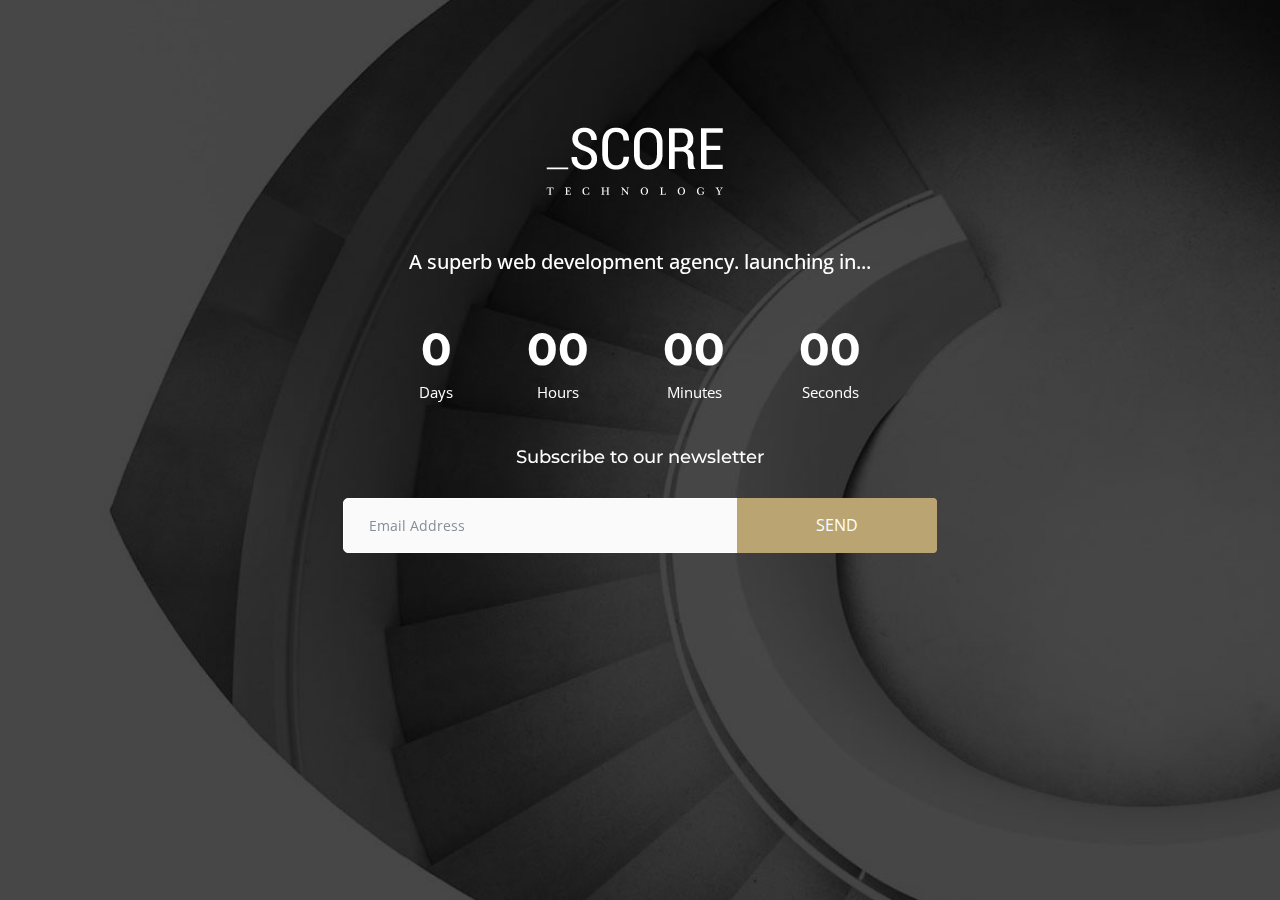
<file: index.html>
<!DOCTYPE html>
<html lang="en">
  <head>
    <!-- Required meta tags -->
    <meta charset="utf-8">
    <meta name="viewport" content="width=device-width, initial-scale=1, shrink-to-fit=no">
    <meta name="google-site-verification" content="LL2OB1xCASBWKGUPuEe1jd6JcSck_5Oa8gmdsB-Ub5U" />
    <!-- Favicon -->
    <link rel="icon" href="assets/img/favicon.ico" type="image/x-icon">
    <title>UnderScore Technology - Coming Soon</title>

    <!-- Bootstrap CSS -->
    <link rel="stylesheet" type="text/css" href="assets/css/bootstrap.min.css" >
    <!-- Fonts -->
    <link rel="stylesheet" type="text/css" href="assets/fonts/line-icons.css">
    <!-- Slicknav -->
    <link rel="stylesheet" type="text/css" href="assets/css/slicknav.css">
    <!-- Off Canvas Menu -->
    <link rel="stylesheet" type="text/css" href="assets/css/menu_sideslide.css">
    <!-- Color Switcher -->
    <link rel="stylesheet" type="text/css" href="assets/css/vegas.min.css">
    <!-- Animate -->
    <link rel="stylesheet" type="text/css" href="assets/css/animate.css">
    <!-- Main Style -->
    <link rel="stylesheet" type="text/css" href="assets/css/main.css">
    <!-- Responsive Style -->
    <link rel="stylesheet" type="text/css" href="assets/css/responsive.css">

    <!-- Google Tag Manager -->
    <script>(function(w,d,s,l,i){w[l]=w[l]||[];w[l].push({'gtm.start':
    new Date().getTime(),event:'gtm.js'});var f=d.getElementsByTagName(s)[0],
    j=d.createElement(s),dl=l!='dataLayer'?'&l='+l:'';j.async=true;j.src=
    'https://www.googletagmanager.com/gtm.js?id='+i+dl;f.parentNode.insertBefore(j,f);
    })(window,document,'script','dataLayer','GTM-PQT4WNW');</script>
    <!-- End Google Tag Manager -->

  </head>
  <body>

    <!-- Google Tag Manager (noscript) -->
<noscript><iframe src="https://www.googletagmanager.com/ns.html?id=GTM-PQT4WNW"
height="0" width="0" style="display:none;visibility:hidden"></iframe></noscript>
<!-- End Google Tag Manager (noscript) -->

    <div class="bg-wraper overlay has-vignette">
      <div id="example" class="slider opacity-50 vegas-container" style="height: 983px;">

      </div>
    </div>

      <!-- Coundown Section Start -->
    <section class="countdown-timer">
      <div class="container">
        <div class="row justify-content-center">
          <div class="col-lg-8 col-md-12 col-xs-12 text-center">

            <div class="heading-count">
                <a href="/"><img class="logo" src="assets/img/logo.png" alt=""></a>
              <h5>A superb web development agency. launching in...</h5>
            </div>
          </div>
          <div class="col-lg-8 col-md-12 col-xs-12">
            <div class="row time-countdown justify-content-center">
              <div id="clock" class="time-count"></div>
            </div>
            <div class="subscribe-form text-center">
              <div class="heading-count">
              <h4>Subscribe to our newsletter</h4>


              <form class="form-inline" action="https://usebasin.com/f/02d5cb6952ad" method="POST">
                <input name="email" class="form-control btn-rounded" placeholder="Email Address" type="email">
                <!-- <input type="hidden" name="_next" value="/thanks.html" /> -->
              <input type="text" name="_gotcha" style="display: none">
              <button class="btn btn-common btn-round" type="submit" type="submit">Send</button>
            </form>
            </div>
          </div>
          </div>
        </div>
      </div>
    </section>
    <!-- Coundown Section End -->

    <!-- Preloader -->
    <div id="preloader">
      <div class="loader" id="loader-1"></div>
    </div>
    <!-- End Preloader -->

    <!-- jQuery first, then Popper.js, then Bootstrap JS -->
    <script src="assets/js/jquery-min.js"></script>
    <script src="assets/js/popper.min.js"></script>
    <script src="assets/js/bootstrap.min.js"></script>
    <script src="assets/js/vegas.min.js"></script>
    <script src="assets/js/jquery.countdown.min.js"></script>
    <script src="assets/js/classie.js"></script>
    <script src="assets/js/jquery.nav.js"></script>
    <script src="assets/js/jquery.easing.min.js"></script>
    <script src="assets/js/wow.js"></script>
    <script src="assets/js/jquery.slicknav.js"></script>
    <script src="assets/js/main.js"></script>
    <script src="assets/js/form-validator.min.js"></script>
    <script src="assets/js/contact-form-script.min.js"></script>

    <script type="text/javascript">
      $("#example").vegas({
          timer: false,
          delay: 6000,
          transitionDuration: 2000,
          transition: "blur",
          slides: [
              { src: "assets/img/slide1.jpg" },
              { src: "assets/img/slide2.jpg" },
              { src: "assets/img/slide3.jpg" }
          ]
      });
    </script>

  </body>
</html>
</file>
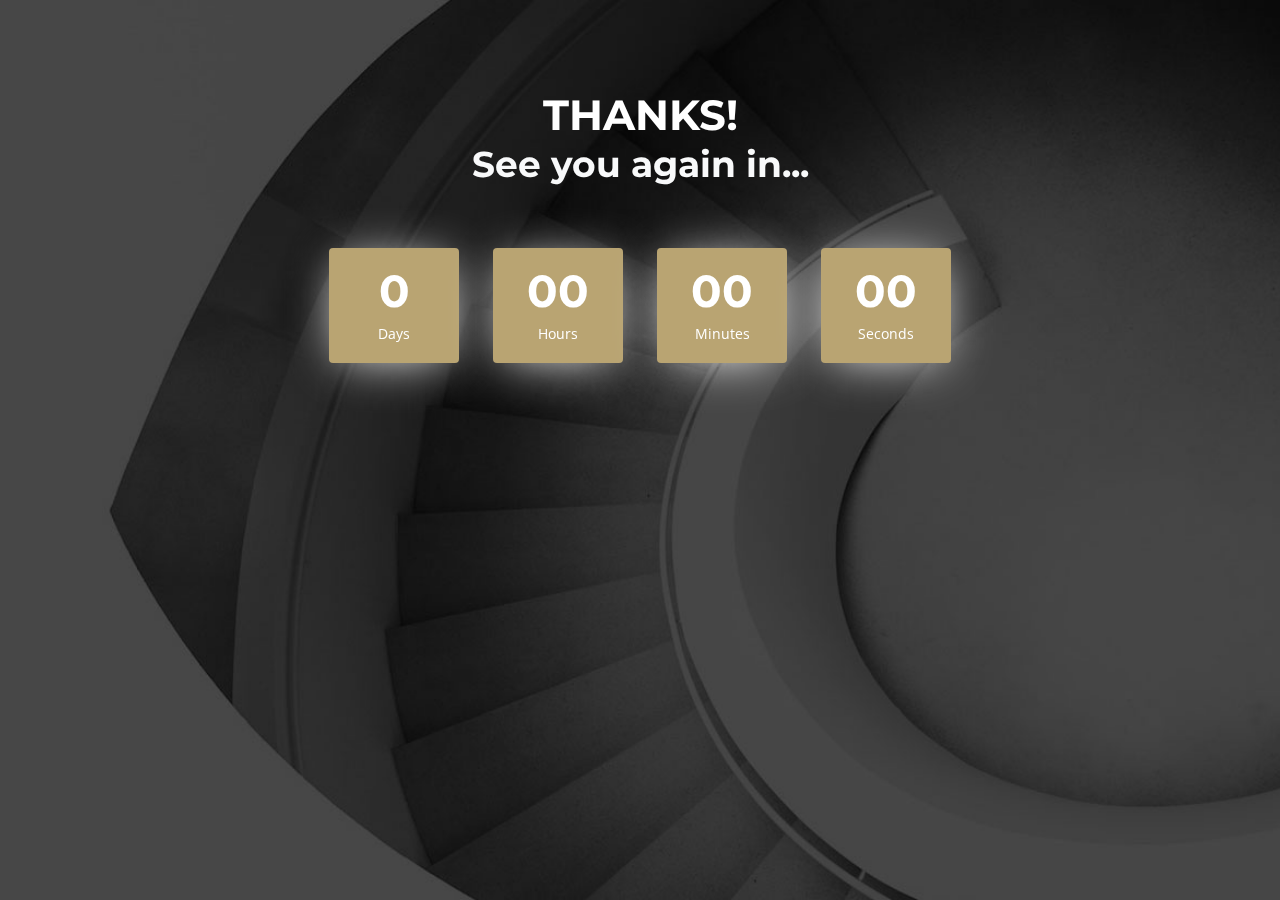
<file: thanks.html>
<!DOCTYPE html>
<html lang="en">
  <head>
    <!-- Required meta tags -->
    <meta charset="utf-8">
    <meta name="viewport" content="width=device-width, initial-scale=1, shrink-to-fit=no">

    <title>Underscore Technology Ltd. - Thanks</title>

    <!-- Bootstrap CSS -->
    <link rel="stylesheet" type="text/css" href="assets/css/bootstrap.min.css" >
    <!-- Fonts -->
    <link rel="stylesheet" type="text/css" href="assets/fonts/line-icons.css">
    <!-- Slicknav -->
    <link rel="stylesheet" type="text/css" href="assets/css/slicknav.css">
    <!-- Off Canvas Menu -->
    <link rel="stylesheet" type="text/css" href="assets/css/menu_sideslide.css">
    <!-- Color Switcher -->
    <link rel="stylesheet" type="text/css" href="assets/css/vegas.min.css">
    <!-- Animate -->
    <link rel="stylesheet" type="text/css" href="assets/css/animate.css">
    <!-- Main Style -->
    <link rel="stylesheet" type="text/css" href="assets/css/main.css">
    <!-- Responsive Style -->
    <link rel="stylesheet" type="text/css" href="assets/css/responsive.css">

  </head>
  <body>

    <div class="bg-wraper overlay has-vignette">
      <div id="example" class="slider opacity-50 vegas-container" style="height: 983px;"></div>
    </div>

    <!-- Coundown Section Start -->
    <section class="countdown-timer">
      <div class="container">
        <div class="row justify-content-center">
          <div class="col-lg-8 col-md-12 col-xs-12 text-center">
            <div class="heading-count">
              <h2>THANKS!</h2>
              <h4 class="text-light">See you again in...</h4>
            </div>
          </div>
          <div class="col-lg-8 col-md-12 col-xs-12">
            <div class="row time-countdown line-right justify-content-center">
              <div id="clock" class="time-count"></div>
            </div>
          </div>
        </div>
      </div>
    </section>
    <!-- Coundown Section End -->

    <!-- Preloader -->
    <div id="preloader">
      <div class="loader" id="loader-1"></div>
    </div>
    <!-- End Preloader -->

   <!-- jQuery first, then Popper.js, then Bootstrap JS -->
    <script src="assets/js/jquery-min.js"></script>
    <script src="assets/js/popper.min.js"></script>
    <script src="assets/js/bootstrap.min.js"></script>
    <script src="assets/js/vegas.min.js"></script>
    <script src="assets/js/jquery.countdown.min.js"></script>
    <script src="assets/js/classie.js"></script>
    <script src="assets/js/jquery.nav.js"></script>
    <script src="assets/js/jquery.easing.min.js"></script>
    <script src="assets/js/wow.js"></script>
    <script src="assets/js/jquery.slicknav.js"></script>
    <script src="assets/js/main.js"></script>
    <script src="assets/js/form-validator.min.js"></script>
    <script src="assets/js/contact-form-script.min.js"></script>

    <script type="text/javascript">
      $("#example").vegas({
          timer: false,
          delay: 6000,
          transitionDuration: 2000,
          transition: "blur",
          slides: [
              { src: "assets/img/slide1.jpg" }
          ]
      });
    </script>

  </body>
</html>
</file>
<file: assets/css/menu_sideslide.css>
.menu-wrap a {
	color: #b8b7ad;
}

.menu-wrap a:hover,
.menu-wrap a:focus{
	color: #e92762;
}
.menu-wrap .navbar-nav li .active,
.menu-wrap .navbar-nav li .active:before{
	color: #e92762; 
	-webkit-transform: scale(1);
	transform: scale(1);
}
.content-wrap {
	overflow-y: scroll;
	-webkit-overflow-scrolling: touch;
}

.content {
	position: relative;
	background: #b4bad2;
}

.content::before {
	position: absolute;
	top: 0;
	left: 0;
	z-index: 10;
	width: 100%;
	height: 100%;
	background: rgba(0,0,0,0.3);
	content: '';
	opacity: 0;
	-webkit-transform: translate3d(100%,0,0);
	transform: translate3d(100%,0,0);
	-webkit-transition: opacity 0.4s, -webkit-transform 0s 0.4s;
	transition: opacity 0.4s, transform 0s 0.4s;
	-webkit-transition-timing-function: cubic-bezier(0.7,0,0.3,1);
	transition-timing-function: cubic-bezier(0.7,0,0.3,1);
}

/* Menu Button */
.menu-button {
	position: absolute;
	z-index: 1000;
	width: 60px;
	height: 42px;
	border: none;
	font-size: 30px;
	color: #fff;
	background: transparent;
	top: 15px;
	right: 0;
	line-height: 42px;
	outline: none;
	text-align: center;
}
button:focus{
	outline: none;
}
/* Close Button */
.close-button {
	width: 45px;
	height: 45px;
	position: absolute;
	left: -45px;
	top: 4px;
	overflow: hidden;
	cursor: pointer;
	font-size: 25px;
	border: none;
	background: #fff;
	color: #000;
	line-height: 48px;
	box-shadow: -1px 2px 3px 0px rgba(0, 0, 0, 0.16), 0 0px 0px 0px rgba(0, 0, 0, 0.12);
}

.logo-menu{
	padding: 15px 0;
}
.menu-bg .logo-menu{
	padding: 6px 0;
}
.menu-bg .menu-button{
	top: 5px;
	color: #333;
}

/* Menu */
.menu-wrap {
	position: fixed;
	z-index: 9999999;
	width: 260px;
	right: 0;
	height: 100%;
	background: #fff;
	padding: 2.5em 1.5em 0;
	font-size: 1.15em;
	-webkit-transform: translate3d(320px,0,0);
	transform: translate3d(320px,0,0);
	-webkit-transition: -webkit-transform 0.4s;
	transition: transform 0.4s;
	-webkit-transition-timing-function: cubic-bezier(0.7,0,0.3,1);
	transition-timing-function: cubic-bezier(0.7,0,0.3,1);
	box-shadow: 0 2px 5px 0 rgba(0, 0, 0, 0.16), 0 2px 10px 0 rgba(0, 0, 0, 0.12);
}

.menu, 
.menu-list {
	height: 100%;
}

.menu-list {
	-webkit-transform: translate3d(0,100%,0);
	transform: translate3d(0,100%,0);
}

.menu-list a {
	color: #333;
	display: block;
	padding: 0.8em;
	-webkit-transform: translate3d(0,500px,0);
	transform: translate3d(0,500px,0);
	position: relative;
}
.menu-wrap a:hover:before{
	-webkit-transform: scale(1);
	transform: scale(1);
}
.menu-list,
.menu-list a {	
	-webkit-transition: -webkit-transform 0s 0.4s;
	transition: transform 0s 0.4s;
	-webkit-transition-timing-function: cubic-bezier(0.7,0,0.3,1);
	transition-timing-function: cubic-bezier(0.7,0,0.3,1);
}

.menu-list a:nth-child(2) {
	-webkit-transform: translate3d(0,1000px,0);
	transform: translate3d(0,1000px,0);
}

.menu-list a:nth-child(3) {
	-webkit-transform: translate3d(0,1500px,0);
	transform: translate3d(0,1500px,0);
}

.menu-list a:nth-child(4) {
	-webkit-transform: translate3d(0,2000px,0);
	transform: translate3d(0,2000px,0);
}

.menu-list a:nth-child(5) {
	-webkit-transform: translate3d(0,2500px,0);
	transform: translate3d(0,2500px,0);
}

.menu-list a:nth-child(6) {
	-webkit-transform: translate3d(0,3000px,0);
	transform: translate3d(0,3000px,0);
}

.menu-list a span {
	margin-left: 10px;
	font-weight: 700;
}

/* Shown menu */
.show-menu .menu-wrap {
	-webkit-transform: translate3d(0,0,0);
	transform: translate3d(0,0,0);
	-webkit-transition: -webkit-transform 0.8s;
	transition: transform 0.8s;
	-webkit-transition-timing-function: cubic-bezier(0.7,0,0.3,1);
	transition-timing-function: cubic-bezier(0.7,0,0.3,1);
}

.show-menu .menu-list,
.show-menu .menu-list a {
	-webkit-transform: translate3d(0,0,0);
	transform: translate3d(0,0,0);
	-webkit-transition: -webkit-transform 0.8s;
	transition: transform 0.8s;
	-webkit-transition-timing-function: cubic-bezier(0.7,0,0.3,1);
	transition-timing-function: cubic-bezier(0.7,0,0.3,1);
}

.show-menu .menu-list a {
	-webkit-transition-duration: 0.9s;
	transition-duration: 0.9s;
}

.show-menu .content::before {
	opacity: 1;
	-webkit-transition: opacity 0.8s;
	transition: opacity 0.8s;
	-webkit-transition-timing-function: cubic-bezier(0.7,0,0.3,1);
	transition-timing-function: cubic-bezier(0.7,0,0.3,1);
	-webkit-transform: translate3d(0,0,0);
	transform: translate3d(0,0,0);
}
</file>
<file: assets/css/main.css>
/* Google Fonts */
@import url("https://fonts.googleapis.com/css?family=Montserrat:500,700|Open+Sans");

#logo {
  color: #fff;
  position: absolute;
  margin: 0 auto;
  text-align: center;
}

html {
  overflow-x: hidden;
}

body {
  background: #000;
  font-size: 14px;
  font-weight: 400;
  font-family: 'Open Sans', sans-serif;
  -webkit-box-sizing: border-box;
  -moz-box-sizing: border-box;
  box-sizing: border-box;
  -webkit-font-smoothing: subpixel-antialiased;
  color: #333;
  line-height: 25px;
  -webkit-backface-visibility: hidden;
  backface-visibility: hidden;
  overflow-x: hidden;
}

h1, h2, h3, h4 {
  font-size: 36px;
  font-weight: 700;
  font-family: 'Montserrat', sans-serif;
}

a {
  -webkit-transition: all 0.2s linear;
  -moz-transition: all 0.2s linear;
  -o-transition: all 0.2s linear;
  transition: all 0.2s linear;
}

a:hover {
  text-decoration: none;
}

a a:focus {
  outline: none;
}

p {
  font-weight: 400;
  font-family: 'Open Sans', sans-serif;
  margin: 0px;
  font-size: 16px;
}

ul, ol {
  list-style: outside none none;
  margin: 0;
  padding: 0;
}

ul li, ol li {
  list-style: none;
}

.hero-heading {
  font-size: 40px;
  font-weight: 700;
  color: #fff;
  text-transform: capitalize;
  line-height: 70px;
  letter-spacing: 0.1rem;
}

.hero-sub-heading {
  font-size: 20px;
  font-weight: 400;
  color: #e6e6e6;
  line-height: 45px;
  letter-spacing: 0.1rem;
}

.section-titile-bg {
  display: inline;
  font-size: 115px;
  font-weight: 700;
  height: 100%;
  left: -173px;
  opacity: 0.1;
  position: absolute;
  top: -14px;
  width: 100%;
  text-align: center;
}

.section-title-header p {
  text: center;
  font-weight: 400;
  line-height: 26px;
  padding-bottom: 36px;
}

.section-title {
  font-size: 36px;
  color: #333;
  line-height: 52px;
  padding-bottom: 15px;
  font-weight: 700;
  text-align: center;
  position: relative;
  margin: 0;
}

.section-title:before {
  position: absolute;
  content: '';
  height: 1px;
  width: 45px;
  left: 50%;
  bottom: 10px;
  -webkit-transform: translateX(-50%);
  transform: translateX(-50%);
  background-color: #b9a472;
}

.section-info {
  font-size: 14px;
  text: center;
  font-weight: 400;
  line-height: 26px;
  padding-bottom: 20px;
  margin-bottom: 30px;
}

.subtitle {
  font-size: 15px;
  font-weight: 500;
  margin-bottom: 15px;
}

.btn {
  font-size: 14px;
  padding: 12px 20px;
  border-radius: 0px;
  cursor: pointer;
  font-weight: 400;
  color: #fff;
  text-transform: uppercase;
  -webkit-transition: all 0.2s linear;
  -moz-transition: all 0.2s linear;
  -o-transition: all 0.2s linear;
  transition: all 0.2s linear;
  display: inline-block;
}

.btn:focus,
.btn:active {
  box-shadow: none;
  outline: none;
  color: #fff;
}

.btn-common {
  background-color: #b9a472;
  position: relative;
  z-index: 1;
  border-radius: 4px;
}

.btn-common:hover {
  color: #fff;
  box-shadow: 0 6px 22px rgba(0, 0, 0, 0.1);
  transition: all .2s ease-in-out;
  -moz-transition: all .2s ease-in-out;
  -webkit-transition: all .2s ease-in-out;
}

.btn-border {
  color: #fff;
  background-color: transparent;
  border: 2px solid #fff;
  border-radius: 4px;
  padding: 10px 20px;
}

.btn-border:hover {
  color: #fff;
  background-color: rgba(255, 255, 255, 0.2);
}

.btn-lg {
  padding: 14px 33px;
  text-transform: uppercase;
  font-size: 16px;
}

button:focus {
  outline: none !important;
}

.close-button {
  color: #b9a472;
}

/* ScrollToTop */
a.back-to-top {
  display: none;
  position: fixed;
  bottom: 18px;
  right: 15px;
  text-decoration: none;
}

a.back-to-top i {
  display: block;
  font-size: 22px;
  width: 40px;
  height: 40px;
  line-height: 40px;
  color: #fff;
  background: #b9a472;
  border-radius: 2px;
  text-align: center;
  transition: all 0.2s ease-in-out;
  -moz-transition: all 0.2s ease-in-out;
  -webkit-transition: all 0.2s ease-in-out;
  -o-transition: all 0.2s ease-in-out;
  box-shadow: 0 0 4px rgba(0, 0, 0, 0.14), 0 4px 8px rgba(0, 0, 0, 0.28);
}

a.back-to-top:hover, a.back-to-top:focus {
  text-decoration: none;
}

/* Preloader */
#preloader {
  position: fixed;
  top: 0;
  left: 0;
  right: 0;
  bottom: 0;
  background-color: #fff;
  z-index: 9999999;
}

.loader {
  top: 50%;
  width: 50px;
  height: 50px;
  border-radius: 100%;
  position: relative;
  margin: 0 auto;
}

#loader-1:before, #loader-1:after {
  content: "";
  position: absolute;
  top: -10px;
  left: -10px;
  width: 100%;
  height: 100%;
  border-radius: 100%;
  border: 7px solid transparent;
  border-top-color: #b9a472;
}

#loader-1:before {
  z-index: 100;
  animation: spin 2s infinite;
}

#loader-1:after {
  border: 7px solid #fafafa;
}

@keyframes spin {
  0% {
    -webkit-transform: rotate(0deg);
    -ms-transform: rotate(0deg);
    -o-transform: rotate(0deg);
    transform: rotate(0deg);
  }
  100% {
    -webkit-transform: rotate(360deg);
    -ms-transform: rotate(360deg);
    -o-transform: rotate(360deg);
    transform: rotate(360deg);
  }
}

.section-padding {
  padding: 60px 0;
}

@-webkit-keyframes fadeIn {
  from {
    opacity: 0;
  }
  to {
    opacity: 1;
  }
}

@keyframes fadeIn {
  from {
    opacity: 0;
  }
  to {
    opacity: 1;
  }
}

.fadeIn {
  -webkit-animation-name: fadeIn;
  animation-name: fadeIn;
}

.logo {
  display: block;
    margin-left: auto;
    margin-right: auto;
    margin-bottom: 50px;
}

.navbar-brand {
  position: absolute;
  padding: 25px;
  margin-top: 80px;
}

.top-nav-collapse {
  background: #fff;
  z-index: 999999;
  top: 0px !important;
  min-height: 58px;
  box-shadow: 0px 3px 6px 3px rgba(0, 0, 0, 0.06);
  -webkit-animation-duration: 1s;
  animation-duration: 1s;
  -webkit-animation-fill-mode: both;
  animation-fill-mode: both;
  -webkit-animation-name: fadeInDown;
  animation-name: fadeInDown;
  background: #fff !important;
}

.top-nav-collapse .navbar-brand {
  top: 0px;
}

.top-nav-collapse .navbar-brand img {
  width: 65%;
}

.top-nav-collapse .navbar-nav .nav-link {
  color: #333 !important;
  margin-top: 0px !important;
  margin-bottom: 0px !important;
}

.top-nav-collapse .navbar-nav .nav-link:hover {
  cursor: pointer;
  color: #b9a472 !important;
}

.top-nav-collapse .navbar-nav li.active a.nav-link {
  color: #b9a472 !important;
}

.indigo {
  background: #fff;
}

.menu-bg {
  background: transparent;
}

.navbar-expand-lg .navbar-nav .nav-link i {
  font-size: 28px;
  color: #b9a472;
  vertical-align: middle;
  -webkit-transition: all 0.3s ease-in-out;
  -moz-transition: all 0.3s ease-in-out;
  transition: all 0.3s ease-in-out;
}

.navbar-expand-lg .navbar-nav .nav-link i:hover {
  color: #b9a472;
}

.navbar-expand-lg .navbar-nav .nav-link {
  color: #333;
  font-weight: 700;
  padding: 0 17px;
  margin-top: 15px;
  margin-bottom: 15px;
  line-height: 40px;
  text-transform: uppercase;
  cursor: pointer;
  background: transparent;
  -webkit-transition: all 0.3s ease-in-out;
  -moz-transition: all 0.3s ease-in-out;
  transition: all 0.3s ease-in-out;
}

.navbar-expand-lg .navbar-nav li a:hover,
.navbar-expand-lg .navbar-nav li .active > a,
.navbar-expand-lg .navbar-nav li a:focus {
  color: #b9a472;
  outline: none;
}

.navbar {
  padding: 0;
}

.navbar li.active a.nav-link {
  color: #b9a472;
}

.dropdown-toggle::after {
  display: none;
}

.dropdown-menu {
  margin: 0;
  padding: 0;
  display: none;
  position: absolute;
  z-index: 99;
  min-width: 210px;
  background-color: #fff;
  white-space: nowrap;
  border-radius: 4px;
  -webkit-box-shadow: 0 6px 12px rgba(0, 0, 0, 0.175);
  box-shadow: 0 6px 12px rgba(0, 0, 0, 0.175);
  animation: fadeIn 0.4s;
  -webkit-animation: fadeIn 0.4s;
  -moz-animation: fadeIn 0.4s;
  -o-animation: fadeIn 0.4s;
  -ms-animation: fadeIn 0.4s;
}

.dropdown-menu:before {
  content: "";
  display: inline-block;
  position: absolute;
  bottom: 100%;
  left: 20%;
  margin-left: -5px;
  border-right: 10px solid transparent;
  border-left: 10px solid transparent;
  border-bottom: 10px solid #fff;
}

.dropdown:hover .dropdown-menu {
  display: block;
  position: absolute;
  text-align: left;
  top: 100%;
  border: none;
  animation: fadeIn 0.4s;
  -webkit-animation: fadeIn 0.4s;
  -moz-animation: fadeIn 0.4s;
  -o-animation: fadeIn 0.4s;
  -ms-animation: fadeIn 0.4s;
}

.dropdown .dropdown-menu .dropdown-item {
  width: 100%;
  padding: 12px 20px;
  font-size: 14px;
  color: #333;
  border-bottom: 1px solid #f1f1f1;
  text-decoration: none;
  display: inline-block;
  float: left;
  clear: both;
  position: relative;
  outline: 0;
  transition: all 0.3s ease-in-out;
  -webkit-transition: all 0.3s ease-in-out;
  -moz-transition: all 0.3s ease-in-out;
  -o-transition: all 0.3s ease-in-out;
  -ms-transition: all 0.3s ease-in-out;
}

.dropdown .dropdown-menu .dropdown-item:last-child {
  border-bottom: none;
  border-bottom-left-radius: 4px;
  border-bottom-right-radius: 4px;
}

.dropdown .dropdown-menu .dropdown-item:first-child {
  border-top-left-radius: 4px;
  border-top-right-radius: 4px;
}

.dropdown .dropdown-item:focus,
.dropdown .dropdown-item:hover,
.dropdown .dropdown-item.active {
  color: #b9a472;
}

.dropdown-item.active, .dropdown-item:active {
  background: transparent;
}

.fadeInUpMenu {
  -webkit-animation-name: fadeInUpMenu;
  animation-name: fadeInUpMenu;
}

.slicknav_btn {
  border-color: #b9a472;
}

.slicknav_menu .slicknav_icon-bar {
  background: #b9a472;
}

/* only small tablets */
@media (min-width: 768px) and (max-width: 991px) {
  #nav-main li a.nav-link {
    padding-top: 18px;
  }
}

.navbar-toggler {
  display: none;
}

.mobile-menu {
  display: none;
}

.slicknav_menu {
  display: none;
}

@media screen and (max-width: 768px) {
  .navbar-header {
    width: 100%;
  }
  .navbar-brand {
    position: absolute;
    padding: 15px 15px;
    top: 0;
  }
  .navbar-brand img {
    width: 75%;
  }
  #mobile-menu {
    display: none;
  }
  .slicknav_menu {
    display: block;
  }
  .slicknav_nav .active a {
    background: #b9a472;
    color: #fff;
  }
  .slicknav_nav a:hover,
  .slicknav_nav a:focus,
  .slicknav_nav .active {
    color: #b9a472;
    outline: none;
    background: #f8f9fa;
  }
}

/* ==========================================================================
3. Hero Area
========================================================================== */
.intro {
  background: url(../img/hero-area.jpg) no-repeat;
  background-size: cover;
  color: #fff;
  padding: 150px 0;
  overflow: hidden;
  position: relative;
}

.intro .overlay {
  position: absolute;
  width: 100%;
  height: 100%;
  top: 0px;
  left: 0px;
  background: #0c0808;
  opacity: 0.4;
}

.intro .heading-count h2 {
  font-size: 80px;
  margin-bottom: 10px;
  text-shadow: 0 2px 2px rgba(0, 0, 0, 0.5);
}

.intro .target-scroll {
  margin-top: 40px;
  display: inline-block;
}

.intro .target-scroll i {
  color: #fff;
  font-size: 40px;
  -webkit-transition: all 0.2s linear;
  -moz-transition: all 0.2s linear;
  -o-transition: all 0.2s linear;
  transition: all 0.2s linear;
}

.intro .target-scroll i:hover {
  color: #ddd;
}

.intro .btn {
  margin: 10px;
}

/* Sponsors Area */
#sponsors {
  background: #f2f2f2;
}

#sponsors .spnsors-logo {
  display: inline-block;
  border: 1px solid #E8E8E8;
  box-shadow: 0 0 20px rgba(0, 0, 0, 0.2);
  -webkit-transition: all 300ms ease-in-out;
  transition: all 300ms ease-in-out;
}

/* ==========================================================================
   Countdown Style Start
   ========================================================================== */
.bg-wraper {
  position: fixed;
  top: 0;
  height: 100%;
  min-height: 700px;
  width: 100%;
}

.countdown-timer {
  color: #fff;
  position: absolute;
  margin: 0 auto;
  top: 10%;
  text-align: center;
  width: 100%;
}

.countdown-timer .heading-count {
  padding: 10px 68px;
  text-align: center;
}

.countdown-timer .heading-count h2 {
  font-size: 42px;
  color: #fff;
  line-height: 30px;
  margin-bottom: 15px;
}

.countdown-timer p {
  font-size: 14px;
  color: #fff;
  line-height: 22px;
}

.countdown-timer .button-group {
  margin-top: 30px;
}

.countdown-timer .btn {
  margin: 10px;
}

.time-count div {
  text-align: center;
}

.time-entry {
  display: inline-block;
  margin: 15px;
  padding: 20px;
  border-radius: 0px;
  text-align: center;
  font-weight: 400;
  color: #fff;
  font-size: 15px;
  line-height: 22px;
}

.time-entry span {
  font-size: 45px;
  font-family: 'Montserrat', sans-serif;
  line-height: 45px;
  font-weight: 700;
  display: block;
  color: #fff;
  margin-bottom: 10px;
}

.time-entry:first-child {
  border-left: none;
}

.countdown {
  width: 100%;
  margin: 25px auto;
  display: inline-block;
}

.countdown .time-count {
  padding: 0;
  position: relative;
  display: inline-block;
  text-align: center;
}

.countdown .time-count .time-entry {
  position: relative;
  display: inline-block;
  width: 130px;
  height: 115px;
  border-radius: 4px;
  font-size: 14px;
  text-align: center;
  background: rgba(255, 255, 255, 0.25);
  border: 1px solid rgba(255, 255, 255, 0.5);
  box-shadow: 0 5px 50px -10px #000;
}

.countdown .time-count .time-entry span {
  font-size: 45px;
  font-weight: 700;
  color: #fff;
  font-family: 'Montserrat', sans-serif;
  display: block;
  width: 100%;
}

.line-right {
  margin: 30px 0;
}

.line-right .time-count {
  position: relative;
  display: inline-block;
  text-align: center;
}

.line-right .time-count .time-entry {
  position: relative;
  display: inline-block;
  width: 130px;
  height: 115px;
  border-radius: 4px;
  font-size: 14px;
  text-align: center;
  background: #b9a472;
  box-shadow: 0 5px 50px -10px #fff;
}

.line-right .time-count .time-entry span {
  font-size: 45px;
  font-weight: 700;
  font-family: 'Montserrat', sans-serif;
  color: #fff;
  display: block;
  width: 100%;
}

.subscribe-form h4 {
  font-size: 18px;
  margin-bottom: 30px;
  font-weight: 500;
}

.subscribe-form .form-inline {
  position: relative;
}

.subscribe-form .form-inline .btn {
  position: absolute;
  right: 0;
  top: 0;
  text-transform: uppercase;
  font-size: 16px;
  border: 0;
  margin: 0;
  width: 200px;
  height: 55px;
  border-top-left-radius: 0;
  border-bottom-left-radius: 0;
}

.subscribe-form .form-control {
  -webkit-box-shadow: none;
  -moz-box-shadow: none;
  box-shadow: none;
  outline: 0;
  height: 55px;
  padding: 15px 25px;
  border-width: 1px;
  border-color: #fff;
  border-style: solid;
  -webkit-border-radius: 5px;
  -moz-border-radius: 5px;
  border-radius: 5px;
  width: 100%;
  color: #1b2b05;
}

.social a {
  display: inline-block;
  color: #fff;
  margin-right: 5px;
  width: 35px;
  line-height: 35px;
  font-size: 20px;
  text-align: center;
  transition: all 0.3s ease-in-out 0s;
  -moz-transition: all 0.3s ease-in-out 0s;
  -webkit-transition: all 0.3s ease-in-out 0s;
  -o-transition: all 0.3s ease-in-out 0s;
}

.social .facebook:hover {
  color: #3B5998;
}

.social .twitter:hover {
  color: #00aced;
}

.social .instagram:hover {
  color: #fb3958;
}

.social .foursqare:hover {
  color: #25a0ca;
}

.social .google:hover {
  color: #d34836;
}

/* Services Item */
#services .icon {
  margin-bottom: 10px;
}

#services .icon i {
  width: 50px;
  height: 50px;
  display: inline-block;
  line-height: 50px;
  font-size: 20px;
  text-align: center;
  background: #b9a472;
  border: 1px solid #b9a472;
  color: #fff;
  border-radius: 50%;
  -webkit-transform: scale(1);
  -moz-transform: scale(1);
  -ms-transform: scale(1);
  -o-transform: scale(1);
  transform: scale(1);
  transition: all 0.3s ease-in-out 0s;
  -moz-transition: all 0.3s ease-in-out 0s;
  -webkit-transition: all 0.3s ease-in-out 0s;
  -o-transition: all 0.3s ease-in-out 0s;
}

#services .services-item {
  text-align: center;
  padding: 30px 0;
}

#services .services-item h3 {
  margin-bottom: 10px;
}

#services .services-item h3 a {
  color: #343434;
  font-weight: 700;
  font-size: 20px;
  text-align: center;
}

#services .services-item h3 a:hover {
  color: #b9a472;
}

.services-item:hover .icon i {
  background: transparent;
  -webkit-transform: scale(1.1);
  -moz-transform: scale(1.1);
  -ms-transform: scale(1.1);
  -o-transform: scale(1.1);
  transform: scale(1.1);
}

/* Team Item */
#team {
  background: #f2f2f2;
}

.team-item:hover {
  box-shadow: 0 25px 35px -12px rgba(0, 0, 0, 0.35);
}

.team-item {
  margin: 15px 0;
  border-radius: 4px;
  box-shadow: 0 25px 35px -20px rgba(0, 0, 0, 0.35);
  transition: all 0.3s ease-in-out 0s;
  -moz-transition: all 0.3s ease-in-out 0s;
  -webkit-transition: all 0.3s ease-in-out 0s;
  -o-transition: all 0.3s ease-in-out 0s;
}

.team-item .team-img {
  position: relative;
  cursor: pointer;
  overflow: hidden;
  border-radius: 4px;
}

.team-item .team-overlay {
  height: 100%;
  position: absolute;
  top: 0;
  background: rgba(0, 0, 0, 0.85);
  opacity: 0;
  width: 100%;
  border-radius: 8px;
  transition: all 0.3s ease-in-out 0s;
  -moz-transition: all 0.3s ease-in-out 0s;
  -webkit-transition: all 0.3s ease-in-out 0s;
  -o-transition: all 0.3s ease-in-out 0s;
}

.team-item .overlay-social-icon {
  color: #fff;
  top: 45%;
  position: absolute;
  display: table-cell;
  margin: 0 auto;
  width: 100%;
}

.team-item .overlay-social-icon .social-icons {
  padding-left: 0;
  -webkit-transform: translateY(-30px);
  -moz-transform: translateY(-30px);
  transform: translateY(-30px);
  transition: all 0.3s ease-in-out 0s;
  -moz-transition: all 0.3s ease-in-out 0s;
  -webkit-transition: all 0.3s ease-in-out 0s;
  -o-transition: all 0.3s ease-in-out 0s;
}

.team-item .overlay-social-icon .social-icons li {
  display: inline-block;
  margin: 0 4px;
}

.team-item .overlay-social-icon .social-icons li a {
  letter-spacing: 0px;
  outline: 0 !important;
}

.team-item .overlay-social-icon .social-icons li a i {
  font-size: 20px;
  color: #fff;
  width: 36px;
  height: 36px;
  background: #e92763;
  display: block;
  border-radius: 4px;
  line-height: 36px;
  transition: all 0.3s ease-in-out 0s;
  -moz-transition: all 0.3s ease-in-out 0s;
  -webkit-transition: all 0.3s ease-in-out 0s;
  -o-transition: all 0.3s ease-in-out 0s;
}

.team-item .overlay-social-icon .social-icons li a:hover .lni-facebook-filled {
  background: #3B5998;
}

.team-item .overlay-social-icon .social-icons li a:hover .lni-twitter-filled {
  background: #00aced;
}

.team-item .overlay-social-icon .social-icons li a:hover .lni-instagram-filled {
  background: #fb3958;
}

.team-item .info-text {
  padding: 15px 20px;
  background: #fff;
}

.team-item .info-text h3 {
  font-size: 16px;
  text-transform: uppercase;
  font-weight: 700;
  margin-bottom: 5px;
}

.team-item .info-text h3 a {
  color: #333;
}

.team-item .info-text h3 a:hover {
  color: #b9a472;
}

.team-item .info-text p {
  margin: 0;
  color: #888;
}

.team-item:hover .team-overlay {
  opacity: 1;
}

.team-item:hover .social-icons {
  -webkit-transform: translateY(0px);
  -moz-transform: translateY(0px);
  transform: translateY(0px);
}

/* Conact Home Page Section */
#conatiner-map {
  width: 100%;
  height: 530px;
}

.contact-right {
  padding-left: 5%;
}

.contact-right .contact-box {
  margin-bottom: 40px;
}

.contact-right .contact-box h4 {
  clear: both;
  color: #333;
  font-weight: 700;
  font-size: 18px;
  line-height: 22px;
  margin-bottom: 10px;
}

.contact-right .contact-box p {
  font-size: 15px;
  color: #888;
}

.contact-right .contact-box p a {
  color: #888;
}

.contact-right .contact-box p a:hover {
  color: #b9a472;
}

/* Subscribe Form */
.subscribe-inner {
  padding: 80px 0;
  box-shadow: 1px 3px 20px rgba(0, 0, 0, 0.2);
  text-align: center;
}

.subscribe-inner .subscribe-title {
  font-size: 36px;
  margin-bottom: 30px;
}

.subscribe-inner p {
  color: #888;
  margin-bottom: 30px;
}

.subscribe-inner .form-control {
  position: relative;
  background: #fff;
  border: 1px solid #f1f1f1;
  border-radius: 4px;
  box-shadow: none;
  color: #888999;
  height: 43px;
  padding: 0 52px;
  margin: 0;
  width: 67%;
  margin: 0 20px;
}

.subscribe-inner .form-control:focus {
  color: #333;
  background-color: #fff;
  border-color: #b9a472;
  outline: 0;
}

.subscribe-inner .form-inline {
  position: relative;
  margin-bottom: 30px;
  margin: 0 auto;
  width: 75%;
}

.subscribe-inner .icon-s {
  position: absolute;
  top: 13px;
  left: 36px;
}

.subscribe-inner .icon-s i {
  font-size: 20px;
}

/* Contact Forme */
#google-map-area {
  position: relative;
}

#google-map-area .container-fluid {
  padding-left: 0;
  padding-right: 0;
}

.text-danger {
  margin-top: 20px;
  font-size: 18px;
}

.heading {
  margin-bottom: 30px;
}

.form-control {
  display: block;
  width: 100%;
  line-height: 26px;
  margin-bottom: 30px;
  font-size: 14px;
  box-shadow: none;
  color: #333;
  background: #fafafa;
  border: 1px solid #ddd;
  padding: 12px 18px;
  border-radius: 0px;
  font-weight: 400;
  transition: all 500ms ease;
  -webkit-transition: all 500ms ease;
  -ms-transition: all 500ms ease;
  -o-transition: all 500ms ease;
}

.form-control:focus {
  border-color: #b9a472;
  outline: 0;
}

.pagination .page-item .page-link {
  margin: 3px;
  padding: 15px 20px;
  color: #b9a472;
  background: #fff;
}

.pagination .page-item .page-link:hover {
  background: #b9a472;
  color: #fff;
}

/* Footer Area Start */
.footer-area {
  background: #252525;
}

.footer-area .social-icon li {
  display: inline-block;
}

.footer-area .social-icon li a {
  color: #000;
  background: #fff;
  width: 35px;
  height: 35px;
  line-height: 40px;
  display: block;
  text-align: center;
  border-radius: 100%;
  font-size: 16px;
  margin: 15px 6px 12px 6px;
  transition: all 0.3s ease-in-out 0s;
  -moz-transition: all 0.3s ease-in-out 0s;
  -webkit-transition: all 0.3s ease-in-out 0s;
  -o-transition: all 0.3s ease-in-out 0s;
}

.footer-area .social-icon li a:hover {
  color: #fff;
}

.footer-area .social-icon li .facebook:hover {
  background: #3B5998;
}

.footer-area .social-icon li .twitter:hover {
  background: #00aced;
}

.footer-area .social-icon li .instagram:hover {
  background: #fb3958;
}

.footer-area .social-icon li .foursqare:hover {
  background: #25a0ca;
}

.footer-area .social-icon li .google:hover {
  background: #d34836;
}

.footer-area .social-icon li .spotify:hover {
  background: #1db954;
}

.footer-area .footer-text p {
  font-size: 14px;
  margin-top: 20px;
  color: #fff;
}

.footer-area .footer-text p a {
  color: #b9a472;
}

.footer-area .footer-text .nav-inline .nav-link {
  padding: 11px 7px;
  color: #888;
}

.footer-area .footer-text .nav-inline .nav-link:hover {
  color: #b9a472;
}

.footer-2 {
  background: #252525;
}

.footer-2 img {
  margin-top: -8px;
}

.footer-2 h3 {
  font-size: 20px;
  color: #fff;
  font-weight: 700;
  padding-bottom: 10px;
  letter-spacing: 0.5px;
}

.footer-2 p {
  font-size: 14px;
  color: #fff;
  line-height: 20px;
  margin: 0;
  padding-right: 50px;
}

.footer-2 ul li a {
  color: #fff;
  font-size: 13px;
  font-weight: 400;
}

.footer-2 ul li a:hover {
  color: #b9a472;
}

#copyright {
  background: #333;
}

#copyright p {
  line-height: 42px;
  color: #fff;
  margin: 0;
}

#copyright p a {
  color: #fff;
}

#copyright p a:hover {
  color: #b9a472;
}
</file>
<file: assets/css/responsive.css>
/* only small desktops */
@media (min-width: 992px) and (max-width: 1199px) {
  .countdown-timer .heading-count h2 {
    font-size: 36px;
  }
  #hero-area .contents .head-title {
    font-size: 40px;
  }
  .line-right .time-count .time-entry {
    width: 100px;
    height: 100px;
  }
  .line-right .time-count .time-entry span {
    font-size: 40px;
  }
  .countdown-timer {
    padding: 260px 0;
  }
}

/* tablets */
@media (max-width: 991px) {
  .section-title {
    position: relative;
    margin-bottom: 10px;
  }
}

/* only small tablets */
@media (min-width: 768px) and (max-width: 991px) {
  .section-title {
    font-size: 26px;
  }
  .intro .heading-count h2 {
    font-size: 30px;
  }
  .countdown-timer .heading-count h2 {
    font-size: 30px;
  }
  .countdown-timer .heading-count h2 {
    font-size: 25px;
  }
  .time-countdown .time-entry {
    width: 100px;
    height: 100px;
  }
  .time-countdown .time-entry span {
    font-size: 30px;
  }
}

/* mobile or only mobile */
@media (max-width: 767px) {
  .section-title {
    font-size: 26px;
    line-height: 36px;
  }
  .section-sub {
    font-size: 16px;
  }
  .intro .heading-count h2 {
    font-size: 26px;
  }
  .time-countdown .time-entry {
    width: 100px;
    height: 100px;
  }
  .time-countdown .time-entry span {
    font-size: 30px;
  }
  .time-countdown {
    margin-bottom: 30px;
  }
  .countdown-timer .heading-count {
    padding: 10px;
  }
  .countdown-timer .heading-count h2 {
    font-size: 26px;
  }
  .countdown-timer .heading-count h4 {
    font-size: 12px;
  }
  .subscribe-form .form-inline .btn {
    width: 125px;
  }
}

@media (min-width: 320px) and (max-width: 480px) {
  .time-countdown .time-entry {
    width: 100px;
    height: 100px;
  }
  .time-countdown .time-entry span {
    font-size: 30px;
  }
  .subscribe-form .form-inline .btn {
    width: 125px;
  }
  .btn {
    padding: 8px 10px;
    font-size: 12px;
  }
}
</file>
<file: assets/fonts/line-icons.css>
@font-face {
  font-family: 'LineIcons';
  src:  url('../fonts/LineIcons.eot?tc3uo0');
  src:  url('../fonts/LineIcons.eot?tc3uo0#iefix') format('embedded-opentype'),
    url('../fonts/LineIcons.ttf?tc3uo0') format('truetype'),
    url('../fonts/LineIcons.woff?tc3uo0') format('woff'),
    url('../fonts/LineIcons.svg?tc3uo0#LineIcons') format('svg');
  font-weight: normal;
  font-style: normal;
}

[class^="lni-"], [class*=" lni-"] {
  /* use !important to prevent issues with browser extensions that change fonts */
  font-family: 'LineIcons' !important;
  speak: none;
  font-style: normal;
  font-weight: normal;
  font-variant: normal;
  text-transform: none;
  line-height: 1;

  /* Better Font Rendering =========== */
  -webkit-font-smoothing: antialiased;
  -moz-osx-font-smoothing: grayscale;
}

.lni-image:before {
  content: "\e991";
}
.lni-linkedin-filled:before {
  content: "\e9ac";
}
.lni-add-files:before {
  content: "\e900";
}
.lni-agenda:before {
  content: "\e901";
}
.lni-alarm-clock:before {
  content: "\e902";
}
.lni-alarm:before {
  content: "\e903";
}
.lni-amazon:before {
  content: "\e904";
}
.lni-amex:before {
  content: "\e905";
}
.lni-anchor:before {
  content: "\e906";
}
.lni-android:before {
  content: "\e907";
}
.lni-angle-double-down:before {
  content: "\e908";
}
.lni-angle-double-left:before {
  content: "\e909";
}
.lni-angle-double-right:before {
  content: "\e90a";
}
.lni-angle-double-up:before {
  content: "\e90b";
}
.lni-apartment:before {
  content: "\e90c";
}
.lni-apple:before {
  content: "\e90d";
}
.lni-archive:before {
  content: "\e90e";
}
.lni-arrow-down-circle:before {
  content: "\e90f";
}
.lni-arrow-down:before {
  content: "\e910";
}
.lni-arrow-left-circle:before {
  content: "\e911";
}
.lni-arrow-left:before {
  content: "\e912";
}
.lni-arrow-right-circle:before {
  content: "\e913";
}
.lni-arrow-right:before {
  content: "\e914";
}
.lni-arrow-top-left:before {
  content: "\e915";
}
.lni-arrow-top-right:before {
  content: "\e916";
}
.lni-arrow-up-circle:before {
  content: "\e917";
}
.lni-arrow-up:before {
  content: "\e918";
}
.lni-arrows-horizontal:before {
  content: "\e919";
}
.lni-arrows-vertical:before {
  content: "\e91a";
}
.lni-ban:before {
  content: "\e91b";
}
.lni-bar-chart:before {
  content: "\e91c";
}
.lni-basketball:before {
  content: "\e91d";
}
.lni-behance:before {
  content: "\e91e";
}
.lni-bi-cycle:before {
  content: "\e91f";
}
.lni-bitbucket:before {
  content: "\e920";
}
.lni-bitcoin:before {
  content: "\e921";
}
.lni-blackboard:before {
  content: "\e922";
}
.lni-bluetooth:before {
  content: "\e923";
}
.lni-bold:before {
  content: "\e924";
}
.lni-bolt-alt:before {
  content: "\e925";
}
.lni-bolt:before {
  content: "\e926";
}
.lni-book:before {
  content: "\e927";
}
.lni-bookmark-alt:before {
  content: "\e928";
}
.lni-bookmark:before {
  content: "\e929";
}
.lni-briefcase:before {
  content: "\e92a";
}
.lni-brush-alt:before {
  content: "\e92b";
}
.lni-brush:before {
  content: "\e92c";
}
.lni-bubble:before {
  content: "\e92d";
}
.lni-bug:before {
  content: "\e92e";
}
.lni-bulb:before {
  content: "\e92f";
}
.lni-bullhorn:before {
  content: "\e930";
}
.lni-bus:before {
  content: "\e931";
}
.lni-calendar:before {
  content: "\e932";
}
.lni-camera:before {
  content: "\e933";
}
.lni-car:before {
  content: "\e934";
}
.lni-cart-full:before {
  content: "\e935";
}
.lni-cart:before {
  content: "\e936";
}
.lni-check-box:before {
  content: "\e937";
}
.lni-check-mark-circle:before {
  content: "\e938";
}
.lni-chevron-down-circle:before {
  content: "\e939";
}
.lni-chevron-down:before {
  content: "\e93a";
}
.lni-chevron-left-circle:before {
  content: "\e93b";
}
.lni-chevron-left:before {
  content: "\e93c";
}
.lni-chevron-right-circle:before {
  content: "\e93d";
}
.lni-chevron-right:before {
  content: "\e93e";
}
.lni-chevron-up-circle:before {
  content: "\e93f";
}
.lni-chevron-up:before {
  content: "\e940";
}
.lni-chrome:before {
  content: "\e941";
}
.lni-circle-minus:before {
  content: "\e942";
}
.lni-clipboard:before {
  content: "\e943";
}
.lni-close:before {
  content: "\e944";
}
.lni-cloud-check:before {
  content: "\e945";
}
.lni-cloud-download:before {
  content: "\e946";
}
.lni-cloud-sync:before {
  content: "\e947";
}
.lni-cloud-upload:before {
  content: "\e948";
}
.lni-cloud:before {
  content: "\e949";
}
.lni-code:before {
  content: "\e94a";
}
.lni-coffee-cup:before {
  content: "\e94b";
}
.lni-cog:before {
  content: "\e94c";
}
.lni-color-pallet:before {
  content: "\e94d";
}
.lni-comment-reply-alt:before {
  content: "\e94e";
}
.lni-comments-alt:before {
  content: "\e94f";
}
.lni-comments:before {
  content: "\e950";
}
.lni-construction:before {
  content: "\e951";
}
.lni-control-panel:before {
  content: "\e952";
}
.lni-crop:before {
  content: "\e953";
}
.lni-cross-circle:before {
  content: "\e954";
}
.lni-crown:before {
  content: "\e955";
}
.lni-css3:before {
  content: "\e956";
}
.lni-cup:before {
  content: "\e957";
}
.lni-cut:before {
  content: "\e958";
}
.lni-dashboard:before {
  content: "\e959";
}
.lni-database:before {
  content: "\e95a";
}
.lni-dinner:before {
  content: "\e95b";
}
.lni-direction-alt:before {
  content: "\e95c";
}
.lni-direction-ltr:before {
  content: "\e95d";
}
.lni-direction-rtl:before {
  content: "\e95e";
}
.lni-direction:before {
  content: "\e95f";
}
.lni-display:before {
  content: "\e960";
}
.lni-download:before {
  content: "\e961";
}
.lni-drop:before {
  content: "\e962";
}
.lni-dropbox:before {
  content: "\e963";
}
.lni-drupal:before {
  content: "\e964";
}
.lni-emoji-neutral:before {
  content: "\e965";
}
.lni-emoji-sad:before {
  content: "\e966";
}
.lni-emoji-smile:before {
  content: "\e967";
}
.lni-empty-file:before {
  content: "\e968";
}
.lni-enter:before {
  content: "\e969";
}
.lni-envelope:before {
  content: "\e96a";
}
.lni-eraser:before {
  content: "\e96b";
}
.lni-exit-down:before {
  content: "\e96c";
}
.lni-exit-up:before {
  content: "\e96d";
}
.lni-exit:before {
  content: "\e96e";
}
.lni-eye:before {
  content: "\e96f";
}
.lni-facebook-filled:before {
  content: "\e970";
}
.lni-facebook:before {
  content: "\e971";
}
.lni-files:before {
  content: "\e972";
}
.lni-film-play:before {
  content: "\e973";
}
.lni-firefox:before {
  content: "\e974";
}
.lni-flag-alt:before {
  content: "\e975";
}
.lni-flag-cubic:before {
  content: "\e976";
}
.lni-flag:before {
  content: "\e977";
}
.lni-folder:before {
  content: "\e978";
}
.lni-frame-contract:before {
  content: "\e979";
}
.lni-frame-expand:before {
  content: "\e97a";
}
.lni-full-screen:before {
  content: "\e97b";
}
.lni-funnel:before {
  content: "\e97c";
}
.lni-gallery:before {
  content: "\e97d";
}
.lni-game:before {
  content: "\e97e";
}
.lni-gift:before {
  content: "\e97f";
}
.lni-git:before {
  content: "\e980";
}
.lni-github:before {
  content: "\e981";
}
.lni-google-plus:before {
  content: "\e982";
}
.lni-graduation:before {
  content: "\e983";
}
.lni-grid-alt:before {
  content: "\e984";
}
.lni-grid:before {
  content: "\e985";
}
.lni-hammer:before {
  content: "\e986";
}
.lni-hand:before {
  content: "\e987";
}
.lni-harddrive:before {
  content: "\e988";
}
.lni-headphone-alt:before {
  content: "\e989";
}
.lni-headphone:before {
  content: "\e98a";
}
.lni-heart-filled:before {
  content: "\e98b";
}
.lni-heart-pulse:before {
  content: "\e98c";
}
.lni-heart:before {
  content: "\e98d";
}
.lni-help:before {
  content: "\e98e";
}
.lni-highlight-alt:before {
  content: "\e98f";
}
.lni-highlight:before {
  content: "\e990";
}
.lni-hobile:before {
  content: "\e992";
}
.lni-home:before {
  content: "\e993";
}
.lni-hourglass:before {
  content: "\e994";
}
.lni-html5:before {
  content: "\e995";
}
.lni-inbox:before {
  content: "\e996";
}
.lni-indent-decrease:before {
  content: "\e997";
}
.lni-indent-increase:before {
  content: "\e998";
}
.lni-Infinite:before {
  content: "\e999";
}
.lni-information:before {
  content: "\e99a";
}
.lni-instagram-filled:before {
  content: "\e99b";
}
.lni-instagram:before {
  content: "\e99c";
}
.lni-italic:before {
  content: "\e99d";
}
.lni-joomla:before {
  content: "\e99e";
}
.lni-key:before {
  content: "\e99f";
}
.lni-keyboard:before {
  content: "\e9a0";
}
.lni-laptop-phone:before {
  content: "\e9a1";
}
.lni-laptop:before {
  content: "\e9a2";
}
.lni-layers:before {
  content: "\e9a3";
}
.lni-layout:before {
  content: "\e9a4";
}
.lni-leaf:before {
  content: "\e9a5";
}
.lni-licencse:before {
  content: "\e9a6";
}
.lni-line-dashed:before {
  content: "\e9a7";
}
.lni-line-dotted:before {
  content: "\e9a8";
}
.lni-line-double:before {
  content: "\e9a9";
}
.lni-line-spacing:before {
  content: "\e9aa";
}
.lni-link:before {
  content: "\e9ab";
}
.lni-linkedin:before {
  content: "\e9ad";
}
.lni-list:before {
  content: "\e9ae";
}
.lni-lock:before {
  content: "\e9af";
}
.lni-magnet:before {
  content: "\e9b0";
}
.lni-magnifier:before {
  content: "\e9b1";
}
.lni-map-marker:before {
  content: "\e9b2";
}
.lni-map:before {
  content: "\e9b3";
}
.lni-mastercard:before {
  content: "\e9b4";
}
.lni-medall-alt:before {
  content: "\e9b5";
}
.lni-medall:before {
  content: "\e9b6";
}
.lni-medium:before {
  content: "\e9b7";
}
.lni-menu-circle:before {
  content: "\e9b8";
}
.lni-menu:before {
  content: "\e9b9";
}
.lni-mic:before {
  content: "\e9ba";
}
.lni-microphone:before {
  content: "\e9bb";
}
.lni-minus:before {
  content: "\e9bc";
}
.lni-mobile:before {
  content: "\e9bd";
}
.lni-more-alt:before {
  content: "\e9be";
}
.lni-more:before {
  content: "\e9bf";
}
.lni-mouse:before {
  content: "\e9c0";
}
.lni-move:before {
  content: "\e9c1";
}
.lni-music:before {
  content: "\e9c2";
}
.lni-notepad:before {
  content: "\e9c3";
}
.lni-package:before {
  content: "\e9c4";
}
.lni-page-break:before {
  content: "\e9c5";
}
.lni-paint-bucket:before {
  content: "\e9c6";
}
.lni-paint-roller:before {
  content: "\e9c7";
}
.lni-paperclip:before {
  content: "\e9c8";
}
.lni-paypal:before {
  content: "\e9c9";
}
.lni-pencil-alt:before {
  content: "\e9ca";
}
.lni-pencil:before {
  content: "\e9cb";
}
.lni-phone-handset:before {
  content: "\e9cc";
}
.lni-phone:before {
  content: "\e9cd";
}
.lni-pie-chart:before {
  content: "\e9ce";
}
.lni-pilcrow:before {
  content: "\e9cf";
}
.lni-pin-alt:before {
  content: "\e9d0";
}
.lni-pin-corner:before {
  content: "\e9d1";
}
.lni-pin:before {
  content: "\e9d2";
}
.lni-pinterest:before {
  content: "\e9d3";
}
.lni-playstore:before {
  content: "\e9d4";
}
.lni-plug:before {
  content: "\e9d5";
}
.lni-plus:before {
  content: "\e9d6";
}
.lni-pointer-down:before {
  content: "\e9d7";
}
.lni-pointer-left:before {
  content: "\e9d8";
}
.lni-pointer-right:before {
  content: "\e9d9";
}
.lni-pointer-up:before {
  content: "\e9da";
}
.lni-pointer:before {
  content: "\e9db";
}
.lni-power-switch:before {
  content: "\e9dc";
}
.lni-printer:before {
  content: "\e9dd";
}
.lni-pulse:before {
  content: "\e9de";
}
.lni-question-circle:before {
  content: "\e9df";
}
.lni-quora:before {
  content: "\e9e0";
}
.lni-reddit:before {
  content: "\e9e1";
}
.lni-reload:before {
  content: "\e9e2";
}
.lni-reply:before {
  content: "\e9e3";
}
.lni-rocket:before {
  content: "\e9e4";
}
.lni-rss-feed:before {
  content: "\e9e5";
}
.lni-ruler-alt:before {
  content: "\e9e6";
}
.lni-ruler-pencil:before {
  content: "\e9e7";
}
.lni-ruler:before {
  content: "\e9e8";
}
.lni-save-alt:before {
  content: "\e9e9";
}
.lni-save:before {
  content: "\e9ea";
}
.lni-search:before {
  content: "\e9eb";
}
.lni-select:before {
  content: "\e9ec";
}
.lni-share-alt:before {
  content: "\e9ed";
}
.lni-share:before {
  content: "\e9ee";
}
.lni-shield:before {
  content: "\e9ef";
}
.lni-shift-left:before {
  content: "\e9f0";
}
.lni-shift-right:before {
  content: "\e9f1";
}
.lni-shortcode:before {
  content: "\e9f2";
}
.lni-signal:before {
  content: "\e9f3";
}
.lni-slice:before {
  content: "\e9f4";
}
.lni-sort-alpha-asc:before {
  content: "\e9f5";
}
.lni-sort-amount-asc:before {
  content: "\e9f6";
}
.lni-soundcloud:before {
  content: "\e9f7";
}
.lni-spellcheck:before {
  content: "\e9f8";
}
.lni-spotify:before {
  content: "\e9f9";
}
.lni-spray:before {
  content: "\e9fa";
}
.lni-stamp:before {
  content: "\e9fb";
}
.lni-star-empty:before {
  content: "\e9fc";
}
.lni-star-filled:before {
  content: "\e9fd";
}
.lni-star-half:before {
  content: "\e9fe";
}
.lni-star:before {
  content: "\e9ff";
}
.lni-stats-down:before {
  content: "\ea00";
}
.lni-stats-up:before {
  content: "\ea01";
}
.lni-strikethrough:before {
  content: "\ea02";
}
.lni-stripe:before {
  content: "\ea03";
}
.lni-support:before {
  content: "\ea04";
}
.lni-tab:before {
  content: "\ea05";
}
.lni-tag:before {
  content: "\ea06";
}
.lni-target:before {
  content: "\ea07";
}
.lni-teabag:before {
  content: "\ea08";
}
.lni-text-align-right:before {
  content: "\ea09";
}
.lni-text-align-center:before {
  content: "\ea0a";
}
.lni-text-align-justify:before {
  content: "\ea0b";
}
.lni-text-align-left:before {
  content: "\ea0c";
}
.lni-text-format-remove:before {
  content: "\ea0d";
}
.lni-text-format:before {
  content: "\ea0e";
}
.lni-text-size:before {
  content: "\ea0f";
}
.lni-thought:before {
  content: "\ea10";
}
.lni-thumbs-down:before {
  content: "\ea11";
}
.lni-thumbs-up:before {
  content: "\ea12";
}
.lni-ticket-alt:before {
  content: "\ea13";
}
.lni-ticket:before {
  content: "\ea14";
}
.lni-timer:before {
  content: "\ea15";
}
.lni-train:before {
  content: "\ea16";
}
.lni-trash:before {
  content: "\ea17";
}
.lni-tshirt:before {
  content: "\ea18";
}
.lni-twitter-filled:before {
  content: "\ea19";
}
.lni-twitter:before {
  content: "\ea1a";
}
.lni-underline:before {
  content: "\ea1b";
}
.lni-unlink:before {
  content: "\ea1c";
}
.lni-unlock:before {
  content: "\ea1d";
}
.lni-upload:before {
  content: "\ea1e";
}
.lni-user:before {
  content: "\ea1f";
}
.lni-users:before {
  content: "\ea20";
}
.lni-vector:before {
  content: "\ea21";
}
.lni-video:before {
  content: "\ea22";
}
.lni-visa:before {
  content: "\ea23";
}
.lni-volume-high:before {
  content: "\ea24";
}
.lni-volume-low:before {
  content: "\ea25";
}
.lni-volume-medium:before {
  content: "\ea26";
}
.lni-volume-mute:before {
  content: "\ea27";
}
.lni-wallet:before {
  content: "\ea28";
}
.lni-warning:before {
  content: "\ea29";
}
.lni-wheelchair:before {
  content: "\ea2a";
}
.lni-wordpress-filled:before {
  content: "\ea2b";
}
.lni-wordpress:before {
  content: "\ea2c";
}
.lni-world-alt:before {
  content: "\ea2d";
}
.lni-world:before {
  content: "\ea2e";
}
.lni-write:before {
  content: "\ea2f";
}
.lni-zip:before {
  content: "\ea30";
}
.lni-zoom-in:before {
  content: "\ea31";
}
.lni-zoom-out:before {
  content: "\ea32";
}
</file>
<file: assets/css/vegas.min.css>
.vegas-overlay,.vegas-slide,.vegas-slide-inner,.vegas-timer,.vegas-wrapper{position:absolute;top:0;left:0;bottom:0;right:0;overflow:hidden;border:none;padding:0;margin:0}.vegas-overlay{opacity:.5;background:url(overlays/02.png) center center}.vegas-timer{top:auto;bottom:0;height:2px}.vegas-timer-progress{width:0;height:100%;background:#fff;-webkit-transition:width ease-out;transition:width ease-out}.vegas-timer-running .vegas-timer-progress{width:100%}.vegas-slide,.vegas-slide-inner{margin:0;padding:0;background:center center no-repeat;-webkit-transform:translateZ(0);transform:translateZ(0);will-change:transform,opacity}body .vegas-container{overflow:hidden!important;position:relative}.vegas-video{min-width:100%;min-height:100%;width:auto;height:auto}body.vegas-container{overflow:auto;position:static;z-index:-2}body.vegas-container>.vegas-overlay,body.vegas-container>.vegas-slide,body.vegas-container>.vegas-timer{position:fixed;z-index:-1}:root body.vegas-container>.vegas-overlay,:root body.vegas-container>.vegas-slide,_::full-page-media,_:future{bottom:-76px}.vegas-transition-blur,.vegas-transition-blur2{opacity:0;-webkit-filter:blur(32px);filter:blur(32px)}.vegas-transition-blur-in,.vegas-transition-blur2-in{opacity:1;-webkit-filter:blur(0);filter:blur(0)}.vegas-transition-blur2-out{opacity:0}.vegas-transition-burn,.vegas-transition-burn2{opacity:0;-webkit-filter:contrast(1000%) saturate(1000%);filter:contrast(1000%) saturate(1000%)}.vegas-transition-burn-in,.vegas-transition-burn2-in{opacity:1;-webkit-filter:contrast(100%) saturate(100%);filter:contrast(100%) saturate(100%)}.vegas-transition-burn2-out{opacity:0;-webkit-filter:contrast(1000%) saturate(1000%);filter:contrast(1000%) saturate(1000%)}.vegas-transition-fade,.vegas-transition-fade2{opacity:0}.vegas-transition-fade-in,.vegas-transition-fade2-in{opacity:1}.vegas-transition-fade2-out{opacity:0}.vegas-transition-flash,.vegas-transition-flash2{opacity:0;-webkit-filter:brightness(25);filter:brightness(25)}.vegas-transition-flash-in,.vegas-transition-flash2-in{opacity:1;-webkit-filter:brightness(1);filter:brightness(1)}.vegas-transition-flash2-out{opacity:0;-webkit-filter:brightness(25);filter:brightness(25)}.vegas-transition-negative,.vegas-transition-negative2{opacity:0;-webkit-filter:invert(100%);filter:invert(100%)}.vegas-transition-negative-in,.vegas-transition-negative2-in{opacity:1;-webkit-filter:invert(0);filter:invert(0)}.vegas-transition-negative2-out{opacity:0;-webkit-filter:invert(100%);filter:invert(100%)}.vegas-transition-slideDown,.vegas-transition-slideDown2{-webkit-transform:translateY(-100%);transform:translateY(-100%)}.vegas-transition-slideDown-in,.vegas-transition-slideDown2-in{-webkit-transform:translateY(0);transform:translateY(0)}.vegas-transition-slideDown2-out{-webkit-transform:translateY(100%);transform:translateY(100%)}.vegas-transition-slideLeft,.vegas-transition-slideLeft2{-webkit-transform:translateX(100%);transform:translateX(100%)}.vegas-transition-slideLeft-in,.vegas-transition-slideLeft2-in{-webkit-transform:translateX(0);transform:translateX(0)}.vegas-transition-slideLeft2-out,.vegas-transition-slideRight,.vegas-transition-slideRight2{-webkit-transform:translateX(-100%);transform:translateX(-100%)}.vegas-transition-slideRight-in,.vegas-transition-slideRight2-in{-webkit-transform:translateX(0);transform:translateX(0)}.vegas-transition-slideRight2-out{-webkit-transform:translateX(100%);transform:translateX(100%)}.vegas-transition-slideUp,.vegas-transition-slideUp2{-webkit-transform:translateY(100%);transform:translateY(100%)}.vegas-transition-slideUp-in,.vegas-transition-slideUp2-in{-webkit-transform:translateY(0);transform:translateY(0)}.vegas-transition-slideUp2-out{-webkit-transform:translateY(-100%);transform:translateY(-100%)}.vegas-transition-swirlLeft,.vegas-transition-swirlLeft2{-webkit-transform:scale(2) rotate(35deg);transform:scale(2) rotate(35deg);opacity:0}.vegas-transition-swirlLeft-in,.vegas-transition-swirlLeft2-in{-webkit-transform:scale(1) rotate(0);transform:scale(1) rotate(0);opacity:1}.vegas-transition-swirlLeft2-out,.vegas-transition-swirlRight,.vegas-transition-swirlRight2{-webkit-transform:scale(2) rotate(-35deg);transform:scale(2) rotate(-35deg);opacity:0}.vegas-transition-swirlRight-in,.vegas-transition-swirlRight2-in{-webkit-transform:scale(1) rotate(0);transform:scale(1) rotate(0);opacity:1}.vegas-transition-swirlRight2-out{-webkit-transform:scale(2) rotate(35deg);transform:scale(2) rotate(35deg);opacity:0}.vegas-transition-zoomIn,.vegas-transition-zoomIn2{-webkit-transform:scale(0);transform:scale(0);opacity:0}.vegas-transition-zoomIn-in,.vegas-transition-zoomIn2-in{-webkit-transform:scale(1);transform:scale(1);opacity:1}.vegas-transition-zoomIn2-out,.vegas-transition-zoomOut,.vegas-transition-zoomOut2{-webkit-transform:scale(2);transform:scale(2);opacity:0}.vegas-transition-zoomOut-in,.vegas-transition-zoomOut2-in{-webkit-transform:scale(1);transform:scale(1);opacity:1}.vegas-transition-zoomOut2-out{-webkit-transform:scale(0);transform:scale(0);opacity:0}.vegas-animation-kenburns{-webkit-animation:kenburns ease-out;animation:kenburns ease-out}@-webkit-keyframes kenburns{0%{-webkit-transform:scale(1.5);transform:scale(1.5)}100%{-webkit-transform:scale(1);transform:scale(1)}}@keyframes kenburns{0%{-webkit-transform:scale(1.5);transform:scale(1.5)}100%{-webkit-transform:scale(1);transform:scale(1)}}.vegas-animation-kenburnsDownLeft{-webkit-animation:kenburnsDownLeft ease-out;animation:kenburnsDownLeft ease-out}@-webkit-keyframes kenburnsDownLeft{0%{-webkit-transform:scale(1.5) translate(10%,-10%);transform:scale(1.5) translate(10%,-10%)}100%{-webkit-transform:scale(1) translate(0,0);transform:scale(1) translate(0,0)}}@keyframes kenburnsDownLeft{0%{-webkit-transform:scale(1.5) translate(10%,-10%);transform:scale(1.5) translate(10%,-10%)}100%{-webkit-transform:scale(1) translate(0,0);transform:scale(1) translate(0,0)}}.vegas-animation-kenburnsDownRight{-webkit-animation:kenburnsDownRight ease-out;animation:kenburnsDownRight ease-out}@-webkit-keyframes kenburnsDownRight{0%{-webkit-transform:scale(1.5) translate(-10%,-10%);transform:scale(1.5) translate(-10%,-10%)}100%{-webkit-transform:scale(1) translate(0,0);transform:scale(1) translate(0,0)}}@keyframes kenburnsDownRight{0%{-webkit-transform:scale(1.5) translate(-10%,-10%);transform:scale(1.5) translate(-10%,-10%)}100%{-webkit-transform:scale(1) translate(0,0);transform:scale(1) translate(0,0)}}.vegas-animation-kenburnsDown{-webkit-animation:kenburnsDown ease-out;animation:kenburnsDown ease-out}@-webkit-keyframes kenburnsDown{0%{-webkit-transform:scale(1.5) translate(0,-10%);transform:scale(1.5) translate(0,-10%)}100%{-webkit-transform:scale(1) translate(0,0);transform:scale(1) translate(0,0)}}@keyframes kenburnsDown{0%{-webkit-transform:scale(1.5) translate(0,-10%);transform:scale(1.5) translate(0,-10%)}100%{-webkit-transform:scale(1) translate(0,0);transform:scale(1) translate(0,0)}}.vegas-animation-kenburnsLeft{-webkit-animation:kenburnsLeft ease-out;animation:kenburnsLeft ease-out}@-webkit-keyframes kenburnsLeft{0%{-webkit-transform:scale(1.5) translate(10%,0);transform:scale(1.5) translate(10%,0)}100%{-webkit-transform:scale(1) translate(0,0);transform:scale(1) translate(0,0)}}@keyframes kenburnsLeft{0%{-webkit-transform:scale(1.5) translate(10%,0);transform:scale(1.5) translate(10%,0)}100%{-webkit-transform:scale(1) translate(0,0);transform:scale(1) translate(0,0)}}.vegas-animation-kenburnsRight{-webkit-animation:kenburnsRight ease-out;animation:kenburnsRight ease-out}@-webkit-keyframes kenburnsRight{0%{-webkit-transform:scale(1.5) translate(-10%,0);transform:scale(1.5) translate(-10%,0)}100%{-webkit-transform:scale(1) translate(0,0);transform:scale(1) translate(0,0)}}@keyframes kenburnsRight{0%{-webkit-transform:scale(1.5) translate(-10%,0);transform:scale(1.5) translate(-10%,0)}100%{-webkit-transform:scale(1) translate(0,0);transform:scale(1) translate(0,0)}}.vegas-animation-kenburnsUpLeft{-webkit-animation:kenburnsUpLeft ease-out;animation:kenburnsUpLeft ease-out}@-webkit-keyframes kenburnsUpLeft{0%{-webkit-transform:scale(1.5) translate(10%,10%);transform:scale(1.5) translate(10%,10%)}100%{-webkit-transform:scale(1) translate(0,0);transform:scale(1) translate(0,0)}}@keyframes kenburnsUpLeft{0%{-webkit-transform:scale(1.5) translate(10%,10%);transform:scale(1.5) translate(10%,10%)}100%{-webkit-transform:scale(1) translate(0,0);transform:scale(1) translate(0,0)}}.vegas-animation-kenburnsUpRight{-webkit-animation:kenburnsUpRight ease-out;animation:kenburnsUpRight ease-out}@-webkit-keyframes kenburnsUpRight{0%{-webkit-transform:scale(1.5) translate(-10%,10%);transform:scale(1.5) translate(-10%,10%)}100%{-webkit-transform:scale(1) translate(0,0);transform:scale(1) translate(0,0)}}@keyframes kenburnsUpRight{0%{-webkit-transform:scale(1.5) translate(-10%,10%);transform:scale(1.5) translate(-10%,10%)}100%{-webkit-transform:scale(1) translate(0,0);transform:scale(1) translate(0,0)}}.vegas-animation-kenburnsUp{-webkit-animation:kenburnsUp ease-out;animation:kenburnsUp ease-out}@-webkit-keyframes kenburnsUp{0%{-webkit-transform:scale(1.5) translate(0,10%);transform:scale(1.5) translate(0,10%)}100%{-webkit-transform:scale(1) translate(0,0);transform:scale(1) translate(0,0)}}@keyframes kenburnsUp{0%{-webkit-transform:scale(1.5) translate(0,10%);transform:scale(1.5) translate(0,10%)}100%{-webkit-transform:scale(1) translate(0,0);transform:scale(1) translate(0,0)}}
/*# sourceMappingURL=vegas.min.css.map */
</file>
